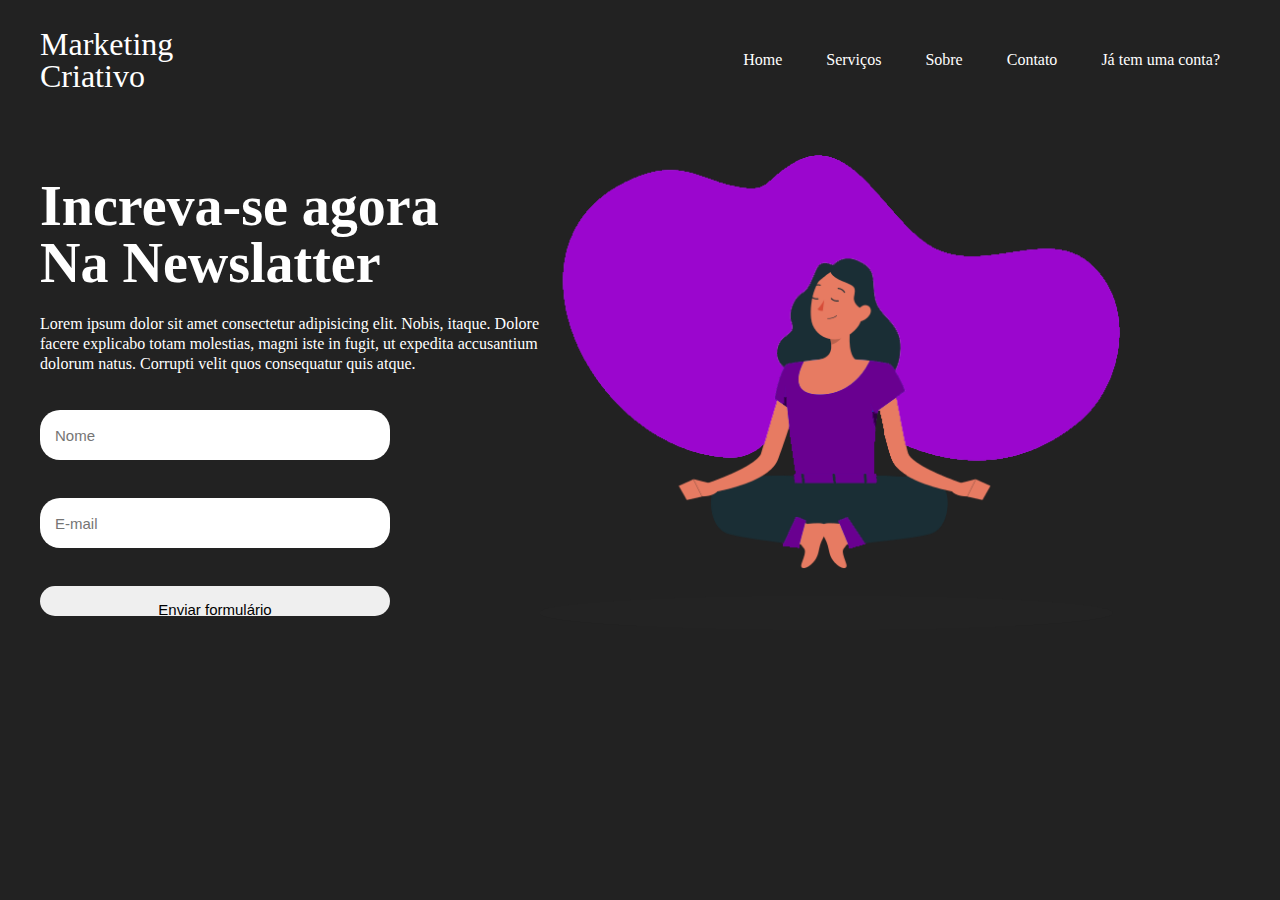
<file: index.html>
<!DOCTYPE html>
<html lang="PT-BR">
    <head>
        <meta charset="UTF-8">
        <meta http-equiv="X-UA-Compatible" content="IE=edge">
        <meta name="viewport" content="width=device-width, initial-scale=1.0">
        <title>Landing Page</title>
        <link rel="stylesheet" type="text/css" href = "CSS/main.css">
        <link rel="stylesheet" type="text/css" href="CSS/fonts.css">
    </head>
    <body>
        <header>
            <div id="title">
                <h1>Marketing</h1>
                <h1>Criativo</h1>
            </div>
            <ul>
                <a href="#"><li>Home</li></a>
                <a href="#"><li>Serviços</li></a>
                <a href="#"><li>Sobre</li></a>
                <a href="#"><li>Contato</li></a>
                <a href="#" id="Inscreva-se"><li>Já tem uma conta?</li></a>
            </ul>
        </header>

        <main>
            <aside>
                <h2>Increva-se  agora</h2>
                <h2>Na Newslatter</h2>
                <p>
                    Lorem ipsum dolor sit amet consectetur adipisicing elit. Nobis, itaque. Dolore facere explicabo totam molestias, magni iste in fugit, ut expedita accusantium dolorum natus. Corrupti velit quos consequatur quis atque.
                </p>
                <form>
                    <input type="text" placeholder="Nome"><br>
                    <input type="email" placeholder="E-mail"><br>
                    <input type="submit" value="Enviar formulário"><br>
                </form>
            </aside>
            <article>
                <img src="imagem/77d0a7c454e658833800528e748edbe9.png" alt="purple-woman">
            </article>
        </main>
    </body>
</html>
</file>
<file: CSS/main.css>
body{
    background-color: rgb(34, 34,34);
    color:white;
    font-family: poppingsregular;
    max-width: 1200px;
    margin: 0 auto;
    padding: 15px;
}
header{
    display: flex;
    flex-direction: row;
    justify-content: space-between;
    align-items: center;
}
#title{
    flex-direction: column;
    line-height: 10px;
}
li{
    display: inline-block;
    margin: 20px
}
a{
    color: white;
}
a:hover{
    color: rgb(132, 14, 201);
    transition: 0.3s all;
}
#Inscreva-se-btn{
    border: 2px solid rgb(132, 14, 201);
    padding: 10px;
    border-radius: 15px;
}
#Inscreva-se-btn:hover{
    border: 2px solid  rgb(132, 14, 201);
    color: white;
}
h1{
    font-weight: 200;
}
main{
    display: flex;
    flex-direction: row;
    margin-top: 50px;
}
h2{
    font-size: 56px;
    line-height: 10px;
    font-family: poppingsregular;
}
span{
    color: rgb(132, 14, 201);
}
p{
    line-height: 20px;
    max-width: 500px;
    font-family: poppinglight;
}
img{
    width: 580px;
}
form{
    display: flex;
    flex-direction: column;
    width: 70%;
}
form[type="submit"]{
    height: 50px;
    width: 50%;
    background-color: rgb(132, 14, 201);
    color: white;
    font-weight: bold;
}
form[type="submit"]:hover{
    cursor: pointer;
}
input{
    margin-top: 20px;
    height: 20px;
    padding: 15px;
    border-radius: 20px;
    border: none;
    font-size: 15px;
}
</file>
<file: CSS/fonts.css>
@font-face {
    font-family: 'poppinsblack';
    src: url('../fonts/poppins-black-webfont.woff2') format('woff2'),
         url('../fonts/poppins-black-webfont.woff') format('woff');
    font-weight: normal;
    font-style: normal;
  }




  @font-face {
    font-family: 'poppinsbold';
    src: url('../fonts/poppins-bold-webfont.woff2') format('woff2'),
         url('../fonts/poppins-bold-webfont.woff') format('woff');
    font-weight: normal;
    font-style: normal;
  }


  @font-face {
    font-family: 'poppinslight';
    src: url('../fonts/poppins-light-webfont.woff2') format('woff2'),
         url('../fonts/poppins-light-webfont.woff') format('woff');
    font-weight: normal;
    font-style: normal;
  }


  @font-face {
    font-family: 'poppinsmedium';
    src: url('../components/fonts/poppins-medium-webfont.woff2') format('woff2'),
         url('../components/fonts/poppins-medium-webfont.woff') format('woff');
    font-weight: normal;
    font-style: normal;
  }

  @font-face {
    font-family: 'poppinsregular';
    src: url('../fonts/poppins-regular-webfont.woff2') format('woff2'),
         url('../fonts/poppins-regular-webfont.woff') format('woff');
    font-weight: normal;
    font-style: normal;

  }

  @font-face {
    font-family: 'poppinssemibold';
    src: url('../fonts/poppins-semibold-webfont.woff2') format('woff2'),
         url('../fonts/poppins-semibold-webfont.woff') format('woff');
    font-weight: normal;
    font-style: normal;

  }
</file>
